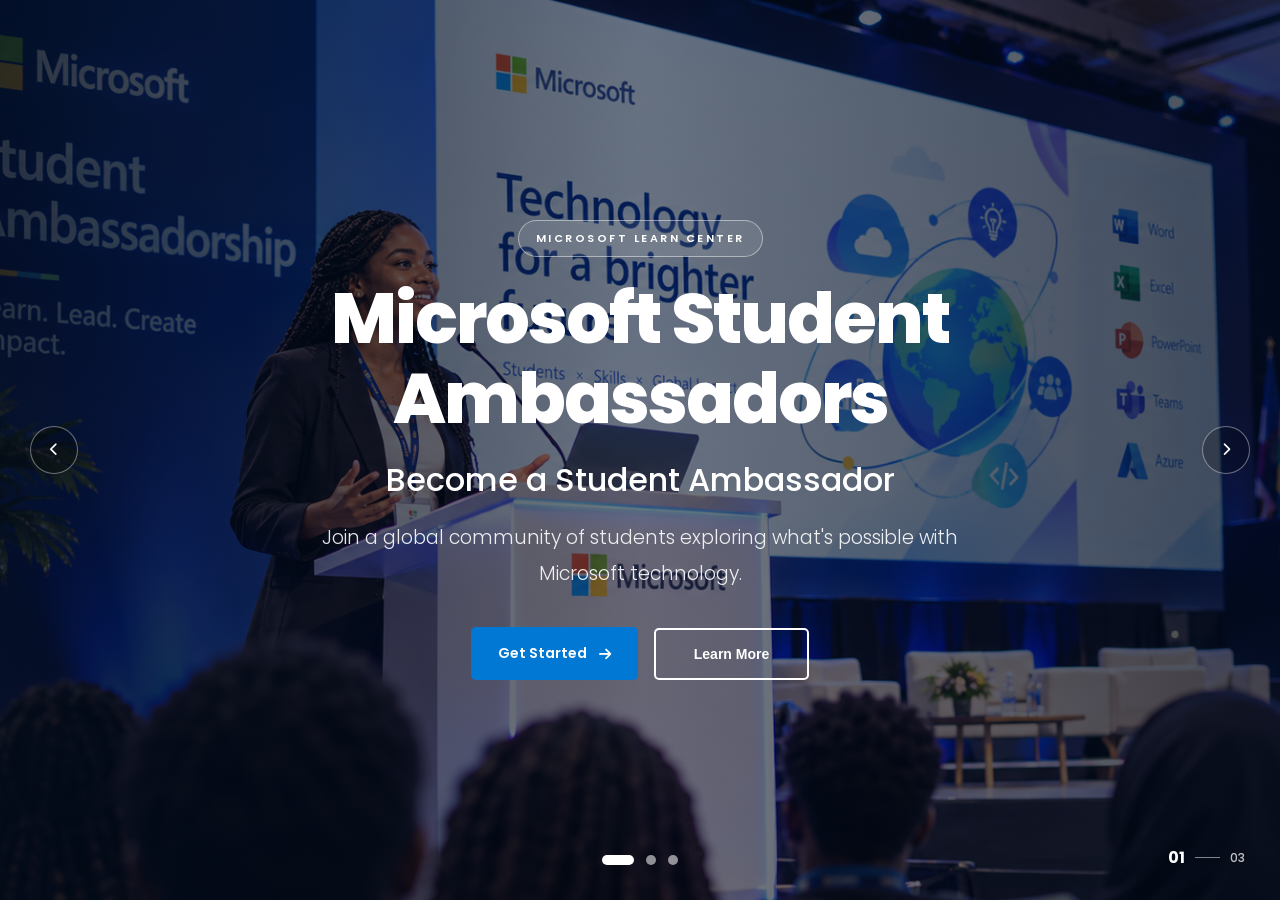
<file: ambassadors.html>
<!DOCTYPE html>
<html lang="en">
<head>
    <meta charset="UTF-8">
    <meta name="viewport" content="width=device-width, initial-scale=1.0">

    <title>Microsoft Student Ambassadors | Adeleke University</title>

    <!-- Google Fonts -->
    <link rel="preconnect" href="https://fonts.googleapis.com">
    <link rel="preconnect" href="https://fonts.gstatic.com" crossorigin>
    <link href="https://fonts.googleapis.com/css2?family=Poppins:wght@300;400;500;600;700;800&display=swap" rel="stylesheet">

    <!-- Font Awesome -->
    <link rel="stylesheet"
          href="https://cdnjs.cloudflare.com/ajax/libs/font-awesome/6.5.2/css/all.min.css">

    <!-- Page CSS -->
    <link rel="stylesheet" href="assets/css/ambassadors.css">
</head>

<body>

    <!-- ================= HERO SLIDER ================= -->

    <section class="ambassador-slider" id="ambassadorSlider">

        <!-- SLIDE 1 -->
        <div class="slide active">

            <div class="slide-background slide-one"></div>

            <div class="slide-overlay"></div>

            <div class="slide-content">

                <span class="slide-label">MICROSOFT LEARN CENTER</span>

                <h1>Microsoft Student Ambassadors</h1>

                <h2>Become a Student Ambassador</h2>

                <p>
                    Join a global community of students exploring what's
                    possible with Microsoft technology.
                </p>

                <div class="slide-buttons">

                    <a href="get-started.html" class="slide-btn primary-btn">
                        Get Started
                        <i class="fa-solid fa-arrow-right"></i>
                    </a>

                    <button type="button" class="slide-btn secondary-btn open-info-modal">
                        Learn More
                    </button>

                </div>

            </div>

        </div>


        <!-- SLIDE 2 -->
        <div class="slide">

            <div class="slide-background slide-two"></div>

            <div class="slide-overlay"></div>

            <div class="slide-content">

                <span class="slide-label">YOUR IDEAS. YOUR IMPACT.</span>

                <h1>Start Something Big</h1>

                <p>
                    The future belongs to people who take the first step,
                    and this is where you begin.
                </p>

                <div class="slide-buttons">

                    <a href="get-started.html" class="slide-btn primary-btn">
                        Get Started
                        <i class="fa-solid fa-arrow-right"></i>
                    </a>

                    <button type="button" class="slide-btn secondary-btn open-info-modal">
                        Learn More
                    </button>

                </div>

            </div>

        </div>


        <!-- SLIDE 3 -->
        <div class="slide">

            <div class="slide-background slide-three"></div>

            <div class="slide-overlay"></div>

            <div class="slide-content">

                <span class="slide-label">LEAD. CONNECT. INSPIRE.</span>

                <h1>Represent Microsoft on Campus</h1>

                <p>
                    Inspire your fellow students, share your knowledge,
                    and help build a thriving technology community on campus.
                </p>

                <div class="slide-buttons">

                    <a href="get-started.html" class="slide-btn primary-btn">
                        Get Started
                        <i class="fa-solid fa-arrow-right"></i>
                    </a>

                    <button type="button" class="slide-btn secondary-btn open-info-modal">
                        Learn More
                    </button>

                </div>

            </div>

        </div>


        <!-- PREVIOUS BUTTON -->
        <button class="slider-arrow prev-arrow"
                id="prevSlide"
                aria-label="Previous slide">

            <i class="fa-solid fa-chevron-left"></i>

        </button>


        <!-- NEXT BUTTON -->
        <button class="slider-arrow next-arrow"
                id="nextSlide"
                aria-label="Next slide">

            <i class="fa-solid fa-chevron-right"></i>

        </button>


        <!-- SLIDE INDICATORS -->
        <div class="slider-dots">

            <button class="slider-dot active"
                    data-slide="0"
                    aria-label="Go to slide 1"></button>

            <button class="slider-dot"
                    data-slide="1"
                    aria-label="Go to slide 2"></button>

            <button class="slider-dot"
                    data-slide="2"
                    aria-label="Go to slide 3"></button>

        </div>


        <!-- SLIDE COUNTER -->
        <div class="slide-counter">

            <span id="currentSlide">01</span>
            <span class="counter-divider"></span>
            <span>03</span>

        </div>

    </section>


	<!-- ================= AMBASSADOR INFORMATION MODAL ================= -->

<div class="info-modal" id="ambassadorInfoModal"
     role="dialog"
     aria-modal="true"
     aria-labelledby="modalTitle"
     aria-hidden="true">

    <div class="info-modal-backdrop" id="modalBackdrop"></div>

    <div class="info-modal-content">

        <!-- TOP BAR -->
        <div class="modal-header">
            <div>
                <span class="modal-eyebrow">MICROSOFT LEARN CENTER</span>
                <h2 id="modalTitle">Microsoft Student Ambassadors</h2>
            </div>

            <button type="button"
                    class="modal-close"
                    id="closeInfoModal"
                    aria-label="Close information">
                <i class="fa-solid fa-xmark"></i>
            </button>
        </div>


        <!-- SCROLLABLE INFORMATION -->
        <div class="modal-body">

            <section class="info-section">
                <h3><span>01</span> Overview</h3>

                <p>
                    The Microsoft Learn Student Ambassadors (MLSA) program
                    is a global initiative for university students to explore
                    Microsoft technologies, build projects, and grow their
                    communities. Ambassadors can develop practical skills
                    using technologies such as Azure, AI, GitHub, Power
                    Platform, and Microsoft Learn, while strengthening their
                    leadership, mentorship, and professional skills.
                </p>

                <p>
                    The program encourages responsible AI advocacy,
                    community impact, and digital leadership. Students can
                    share knowledge, teach others, and support technology
                    communities both on campus and online.
                </p>
            </section>


            <section class="info-section">
                <h3><span>02</span> Key Benefits</h3>

                <div class="benefit-item">
                    <i class="fa-solid fa-laptop-code"></i>
                    <div>
                        <h4>Technical Learning</h4>
                        <p>
                            Explore Microsoft Learn, cloud technologies,
                            AI tools, and certification opportunities.
                            Access to specific benefits may depend on
                            current program offerings.
                        </p>
                    </div>
                </div>

                <div class="benefit-item">
                    <i class="fa-solid fa-chart-line"></i>
                    <div>
                        <h4>Professional Growth</h4>
                        <p>
                            Build your portfolio through projects,
                            mentorship, networking, and practical experience.
                        </p>
                    </div>
                </div>

                <div class="benefit-item">
                    <i class="fa-solid fa-people-group"></i>
                    <div>
                        <h4>Community Engagement</h4>
                        <p>
                            Organize workshops, talks, and learning events
                            that help fellow students discover technology.
                        </p>
                    </div>
                </div>

                <div class="benefit-item">
                    <i class="fa-solid fa-award"></i>
                    <div>
                        <h4>Recognition</h4>
                        <p>
                            Showcase your contributions and achievements
                            as you develop your technical and leadership skills.
                        </p>
                    </div>
                </div>

                <div class="benefit-item">
                    <i class="fa-solid fa-earth-africa"></i>
                    <div>
                        <h4>Global Network</h4>
                        <p>
                            Connect with students and technology enthusiasts
                            from different communities around the world.
                        </p>
                    </div>
                </div>
            </section>


            <section class="info-section">
                <h3><span>03</span> Eligibility</h3>

                <ul class="info-list">
                    <li>Be a college or university student when applying.</li>
                    <li>Have a genuine interest in technology and community building.</li>
                    <li>Be willing to share knowledge through events, tutorials, or other activities.</li>
                    <li>Have or be able to create a Microsoft account.</li>
                    <li>Bring curiosity, enthusiasm, and a willingness to learn. You do not need to be an expert to begin exploring.</li>
                </ul>

                <p class="small-note">
                    Check the official program website for current eligibility
                    requirements and availability.
                </p>
            </section>


            <section class="info-section">
                <h3><span>04</span> How to Join</h3>

                <div class="join-step">
                    <span>1</span>
                    <div>
                        <h4>Visit the Official Portal</h4>
                        <p>Review the program information and available application options.</p>
                    </div>
                </div>

                <div class="join-step">
                    <span>2</span>
                    <div>
                        <h4>Set Up Microsoft Learn</h4>
                        <p>Create or access your Microsoft Learn profile.</p>
                    </div>
                </div>

                <div class="join-step">
                    <span>3</span>
                    <div>
                        <h4>Follow the Application Instructions</h4>
                        <p>Complete the steps shown on the official portal and check your email for updates.</p>
                    </div>
                </div>

                <div class="join-step">
                    <span>4</span>
                    <div>
                        <h4>Explore the Community</h4>
                        <p>Follow the current instructions for accessing community platforms and program resources.</p>
                    </div>
                </div>

                <div class="join-step">
                    <span>5</span>
                    <div>
                        <h4>Find Your Contribution Path</h4>
                        <p>Look for opportunities that match your interests, whether in technical learning, AI, or community engagement.</p>
                    </div>
                </div>
            </section>


            <section class="info-section">
                <h3><span>05</span> Activities and Engagement</h3>

                <ul class="info-list">
                    <li>Host technical workshops, webinars, and community events.</li>
                    <li>Create tutorials and share useful learning resources.</li>
                    <li>Take part in AI challenges, competitions, and hackathons.</li>
                    <li>Collaborate with other students on projects and technology initiatives.</li>
                    <li>Help peers discover Microsoft technologies and learning opportunities.</li>
                </ul>
            </section>


            <section class="info-section">
                <h3><span>06</span> Your Impact</h3>

                <p>
                    The MLSA program offers a way to turn your interest in
                    technology into practical experience. By learning,
                    building projects, and supporting your community, you
                    can develop skills that strengthen your professional
                    profile and prepare you for an evolving, AI-driven world.
                </p>

                <p>
                    Your journey can start with one workshop, one project,
                    or one conversation that inspires another student to learn.
                    Learn, lead, and innovate while connecting with a wider
                    community of student technology enthusiasts.
                </p>
            </section>

        </div>


        <!-- ONLY ACTION AT THE END -->
        <div class="modal-footer">
            <a href="get-started.html"
               class="modal-get-started"
               target="_blank"
               rel="noopener noreferrer">
                Get Started
                <i class="fa-solid fa-arrow-right"></i>
            </a>
        </div>

    </div>
</div>

    <!-- PAGE JAVASCRIPT -->
    <script src="assets/js/ambassadors.js"></script>

</body>
</html>
</file>
<file: assets/css/ambassadors.css>
/* =====================================================
   MICROSOFT STUDENT AMBASSADORS
   FULL-SCREEN SLIDER
===================================================== */

* {
    margin: 0;
    padding: 0;
    box-sizing: border-box;
}

html,
body {
    width: 100%;
    height: 100%;
    overflow: hidden;
    font-family: 'Poppins', sans-serif;
}

body {
    background: #07111f;
}


/* ================= SLIDER CONTAINER ================= */

.ambassador-slider {
    position: relative;
    width: 100%;
    height: 100vh;
    height: 100svh;
    overflow: hidden;
    background: #07111f;
}


/* ================= INDIVIDUAL SLIDES ================= */

.slide {
    position: absolute;
    inset: 0;
    display: flex;
    align-items: center;
    justify-content: center;
    visibility: hidden;
    opacity: 0;
    transition: opacity 0.8s ease, visibility 0.8s ease;
    pointer-events: none;
}

.slide.active {
    visibility: visible;
    opacity: 1;
    pointer-events: auto;
    z-index: 2;
}


/* ================= BACKGROUND IMAGES ================= */

.slide-background {
    position: absolute;
    inset: 0;
    background-size: cover;
    background-position: center;
    transform: scale(1.04);
    transition: transform 6s ease;
}

.slide.active .slide-background {
    transform: scale(1);
}



.slide-one {
    background-image: url("../images/msla1.png");
}

.slide-two {
    background-image: url("../images/msla2.png");
}

.slide-three {
    background-image: url("../images/msla3.png");
}


/* ================= DARK OVERLAY ================= */

.slide-overlay {
    position: absolute;
    inset: 0;
    background:
        linear-gradient(
            90deg,
            rgba(3, 12, 28, 0.83),
            rgba(3, 12, 28, 0.55),
            rgba(3, 12, 28, 0.72)
        );
}


/* ================= CENTERED CONTENT ================= */

.slide-content {
    position: relative;
    z-index: 3;
    width: min(900px, 85%);
    margin: auto;
    text-align: center;
    color: #ffffff;
    padding: 30px 10px;
    transform: translateY(25px);
    opacity: 0;
    transition: opacity 0.8s ease 0.2s,
                transform 0.8s ease 0.2s;
}

.slide.active .slide-content {
    opacity: 1;
    transform: translateY(0);
}


/* ================= SMALL LABEL ================= */

.slide-label {
    display: inline-block;
    margin-bottom: 22px;
    padding: 9px 17px;
    border: 1px solid rgba(255, 255, 255, 0.45);
    border-radius: 30px;
    background: rgba(255, 255, 255, 0.09);
    color: #ffffff;
    font-size: 11px;
    font-weight: 600;
    letter-spacing: 2.5px;
}


/* ================= HEADINGS ================= */

.slide-content h1 {
    max-width: 900px;
    margin: 0 auto 20px;
    font-size: clamp(36px, 5.5vw, 76px);
    line-height: 1.13;
    font-weight: 800;
    letter-spacing: -2px;
}

.slide-content h2 {
    margin-bottom: 17px;
    font-size: clamp(20px, 2.5vw, 32px);
    font-weight: 500;
    line-height: 1.4;
}


/* ================= DESCRIPTION ================= */

.slide-content p {
    max-width: 700px;
    margin: 0 auto;
    color: rgba(255, 255, 255, 0.9);
    font-size: clamp(15px, 1.5vw, 19px);
    font-weight: 300;
    line-height: 1.9;
}


/* ================= BUTTONS ================= */

.slide-buttons {
    display: flex;
    justify-content: center;
    align-items: center;
    flex-wrap: wrap;
    gap: 16px;
    margin-top: 35px;
}

.slide-btn {
    min-width: 155px;
    min-height: 52px;
    padding: 14px 25px;
    display: inline-flex;
    align-items: center;
    justify-content: center;
    gap: 12px;
    border: 2px solid #ffffff;
    border-radius: 5px;
    text-decoration: none;
    font-size: 14px;
    font-weight: 600;
    transition: all 0.3s ease;
}

.primary-btn {
    background: #0078d4;
    border-color: #0078d4;
    color: #ffffff;
}

.primary-btn:hover {
    background: #106ebe;
    border-color: #106ebe;
    transform: translateY(-3px);
    box-shadow: 0 8px 22px rgba(0, 120, 212, 0.3);
}

.secondary-btn {
    background: transparent;
    color: #ffffff;
}

.secondary-btn:hover {
    background: #ffffff;
    color: #142238;
    transform: translateY(-3px);
}


/* ================= SLIDER ARROWS ================= */

.slider-arrow {
    position: absolute;
    top: 50%;
    z-index: 5;
    width: 48px;
    height: 48px;
    display: flex;
    align-items: center;
    justify-content: center;
    border: 1px solid rgba(255, 255, 255, 0.4);
    border-radius: 50%;
    background: rgba(0, 0, 0, 0.2);
    color: #ffffff;
    cursor: pointer;
    transform: translateY(-50%);
    transition: background 0.3s ease, border-color 0.3s ease;
}

.slider-arrow:hover {
    background: #0078d4;
    border-color: #0078d4;
}

.prev-arrow {
    left: 30px;
}

.next-arrow {
    right: 30px;
}


/* ================= SLIDER DOTS ================= */

.slider-dots {
    position: absolute;
    z-index: 5;
    bottom: 35px;
    left: 50%;
    display: flex;
    align-items: center;
    gap: 12px;
    transform: translateX(-50%);
}

.slider-dot {
    width: 10px;
    height: 10px;
    padding: 0;
    border: none;
    border-radius: 20px;
    background: rgba(255, 255, 255, 0.55);
    cursor: pointer;
    transition: width 0.3s ease, background 0.3s ease;
}

.slider-dot.active {
    width: 32px;
    background: #ffffff;
}


/* ================= SLIDE COUNTER ================= */

.slide-counter {
    position: absolute;
    z-index: 5;
    right: 35px;
    bottom: 30px;
    display: flex;
    align-items: center;
    gap: 10px;
    color: rgba(255, 255, 255, 0.75);
    font-size: 12px;
    font-weight: 500;
}

#currentSlide {
    color: #ffffff;
    font-size: 16px;
    font-weight: 700;
}

.counter-divider {
    width: 25px;
    height: 1px;
    background: rgba(255, 255, 255, 0.5);
}


/* ================= TABLET ================= */

@media (max-width: 900px) {

    .slide-content {
        width: 82%;
    }

    .prev-arrow {
        left: 18px;
    }

    .next-arrow {
        right: 18px;
    }

    .slider-arrow {
        width: 42px;
        height: 42px;
    }

}


/* ================= MOBILE ================= */

@media (max-width: 600px) {

    .slide-content {
        width: 88%;
        padding: 20px 0;
    }

    .slide-label {
        margin-bottom: 20px;
        padding: 8px 12px;
        font-size: 9px;
        letter-spacing: 1.5px;
    }

    .slide-content h1 {
        margin-bottom: 18px;
        font-size: clamp(32px, 9vw, 48px);
        letter-spacing: -1px;
        line-height: 1.15;
    }

    .slide-content h2 {
        font-size: 21px;
    }

    .slide-content p {
        font-size: 14px;
        line-height: 1.8;
    }

    .slide-buttons {
        flex-direction: column;
        gap: 12px;
        margin-top: 27px;
    }

    .slide-btn {
        width: 190px;
        min-height: 48px;
        padding: 12px 18px;
        font-size: 13px;
    }

    .slider-arrow {
        top: auto;
        bottom: 24px;
        width: 38px;
        height: 38px;
        transform: none;
    }

    .prev-arrow {
        left: 18px;
    }

    .next-arrow {
        right: 18px;
    }

    .slider-dots {
        bottom: 38px;
        gap: 8px;
    }

    .slide-counter {
        display: none;
    }

}


/* ================= REDUCED MOTION ================= */

@media (prefers-reduced-motion: reduce) {

    *,
    *::before,
    *::after {
        transition-duration: 0.01ms !important;
    }

}

/* =====================================================
   AMBASSADOR INFORMATION POP-UP
===================================================== */

.info-modal {
    position: fixed;
    inset: 0;
    z-index: 10000;
    display: flex;
    align-items: center;
    justify-content: center;
    padding: 24px;
    opacity: 0;
    visibility: hidden;
    pointer-events: none;
    transition: opacity 0.3s ease, visibility 0.3s ease;
}

.info-modal.is-open {
    opacity: 1;
    visibility: visible;
    pointer-events: auto;
}

.info-modal-backdrop {
    position: absolute;
    inset: 0;
    background: rgba(3, 10, 22, 0.82);
    backdrop-filter: blur(7px);
}

.info-modal-content {
    position: relative;
    z-index: 1;
    display: flex;
    flex-direction: column;
    width: min(850px, 100%);
    max-height: 88vh;
    max-height: 88dvh;
    background: #ffffff;
    color: #263244;
    border-radius: 14px;
    overflow: hidden;
    box-shadow: 0 25px 90px rgba(0, 0, 0, 0.35);
    transform: translateY(20px);
    transition: transform 0.3s ease;
}

.info-modal.is-open .info-modal-content {
    transform: translateY(0);
}


/* HEADER */

.modal-header {
    display: flex;
    align-items: center;
    justify-content: space-between;
    gap: 20px;
    padding: 25px 30px;
    background: #f6f9fc;
    border-bottom: 1px solid #e5eaf0;
}

.modal-eyebrow {
    display: block;
    margin-bottom: 7px;
    color: #0078d4;
    font-size: 10px;
    font-weight: 700;
    letter-spacing: 2px;
}

.modal-header h2 {
    color: #17263b;
    font-size: clamp(20px, 3vw, 28px);
    line-height: 1.3;
}

.modal-close {
    flex: 0 0 42px;
    width: 42px;
    height: 42px;
    display: flex;
    align-items: center;
    justify-content: center;
    border: none;
    border-radius: 50%;
    background: #e8eef5;
    color: #263244;
    font-size: 20px;
    cursor: pointer;
    transition: background 0.2s ease, color 0.2s ease;
}

.modal-close:hover {
    background: #0078d4;
    color: #ffffff;
}


/* SCROLLABLE CONTENT */

.modal-body {
    padding: 12px 30px 30px;
    overflow-y: auto;
    overscroll-behavior: contain;
    scrollbar-width: thin;
    scrollbar-color: #aebed0 #f1f4f8;
}

.info-section {
    padding: 25px 0;
    border-bottom: 1px solid #e7edf3;
    scroll-margin-top: 20px;
}

.info-section:last-child {
    border-bottom: none;
}

.info-section h3 {
    display: flex;
    align-items: center;
    gap: 12px;
    margin-bottom: 17px;
    color: #17263b;
    font-size: 21px;
    font-weight: 700;
}

.info-section h3 span {
    color: #0078d4;
    font-size: 12px;
    font-weight: 700;
    letter-spacing: 1px;
}

.info-section p {
    margin-bottom: 13px;
    color: #586678;
    font-size: 14px;
    line-height: 1.9;
}

.info-section p:last-child {
    margin-bottom: 0;
}


/* BENEFIT ITEMS */

.benefit-item {
    display: flex;
    align-items: flex-start;
    gap: 16px;
    padding: 16px 0;
    border-bottom: 1px solid #edf1f5;
}

.benefit-item:last-child {
    border-bottom: none;
}

.benefit-item > i {
    flex: 0 0 42px;
    width: 42px;
    height: 42px;
    display: flex;
    align-items: center;
    justify-content: center;
    border-radius: 10px;
    background: #eaf4ff;
    color: #0078d4;
    font-size: 17px;
}

.benefit-item h4,
.join-step h4 {
    margin-bottom: 5px;
    color: #263244;
    font-size: 15px;
    font-weight: 700;
}

.benefit-item p,
.join-step p {
    margin: 0;
    color: #647286;
    font-size: 13px;
    line-height: 1.8;
}


/* ELIGIBILITY AND ACTIVITY LISTS */

.info-list {
    padding-left: 22px;
    color: #586678;
}

.info-list li {
    margin-bottom: 12px;
    padding-left: 5px;
    font-size: 14px;
    line-height: 1.8;
}

.info-list li::marker {
    color: #0078d4;
}

.small-note {
    margin-top: 18px !important;
    padding: 13px 15px;
    border-left: 3px solid #0078d4;
    background: #f2f7fc;
    font-size: 12px !important;
}


/* JOINING STEPS */

.join-step {
    display: flex;
    align-items: flex-start;
    gap: 15px;
    margin-bottom: 22px;
}

.join-step:last-child {
    margin-bottom: 0;
}

.join-step > span {
    flex: 0 0 32px;
    width: 32px;
    height: 32px;
    display: flex;
    align-items: center;
    justify-content: center;
    border-radius: 50%;
    background: #0078d4;
    color: #ffffff;
    font-size: 13px;
    font-weight: 700;
}

.join-step > div {
    padding-top: 3px;
}


/* FOOTER AND GET STARTED BUTTON */

.modal-footer {
    display: flex;
    justify-content: flex-end;
    padding: 18px 30px;
    background: #f6f9fc;
    border-top: 1px solid #e5eaf0;
}

.modal-get-started {
    display: inline-flex;
    align-items: center;
    justify-content: center;
    gap: 12px;
    min-height: 48px;
    padding: 13px 24px;
    border-radius: 5px;
    background: #0078d4;
    color: #ffffff;
    text-decoration: none;
    font-size: 14px;
    font-weight: 600;
    transition: background 0.2s ease, transform 0.2s ease;
}

.modal-get-started:hover {
    background: #005a9e;
    transform: translateY(-2px);
}


/* MOBILE */

@media (max-width: 600px) {

    .info-modal {
        padding: 10px;
    }

    .info-modal-content {
        max-height: 94vh;
        max-height: 94dvh;
        border-radius: 10px;
    }

    .modal-header {
        padding: 18px;
        gap: 12px;
    }

    .modal-header h2 {
        font-size: 20px;
    }

    .modal-close {
        flex-basis: 38px;
        width: 38px;
        height: 38px;
    }

    .modal-body {
        padding: 8px 20px 22px;
    }

    .info-section {
        padding: 22px 0;
    }

    .info-section h3 {
        font-size: 19px;
    }

    .info-section p,
    .info-list li {
        font-size: 13px;
    }

    .modal-footer {
        padding: 14px 20px;
    }

    .modal-get-started {
        width: 100%;
    }

}


/* ACCESSIBILITY */

@media (prefers-reduced-motion: reduce) {
    .info-modal,
    .info-modal-content,
    .modal-close,
    .modal-get-started {
        transition: none;
    }
}
</file>
